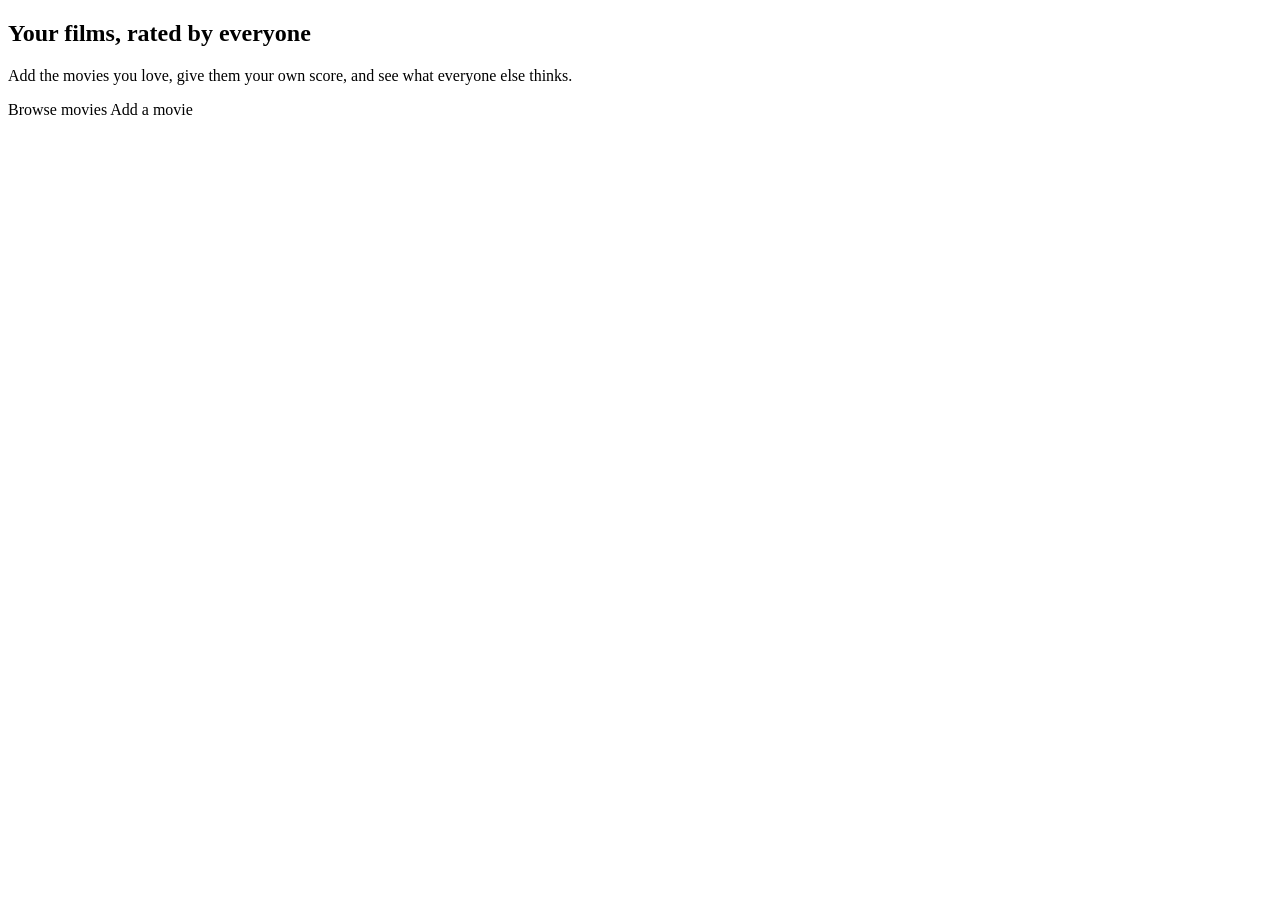
<file: src/main/resources/templates/index.html>
<!doctype html>
<html xmlns:th="http://www.thymeleaf.org">
  <head th:replace="~{fragments :: head('Home')}"></head>
  <body>
    <nav th:replace="~{fragments :: navbar('')}"></nav>

    <main class="container">
      <section class="hero">
        <h1>Your films, rated by everyone</h1>
        <p>Add the movies you love, give them your own score, and see what everyone else thinks.</p>
        <a th:href="@{/movielist}" class="btn btn-primary">Browse movies</a>
        <a th:href="@{/add}" class="btn btn-ghost">Add a movie</a>
      </section>
    </main>
  </body>
</html>
</file>
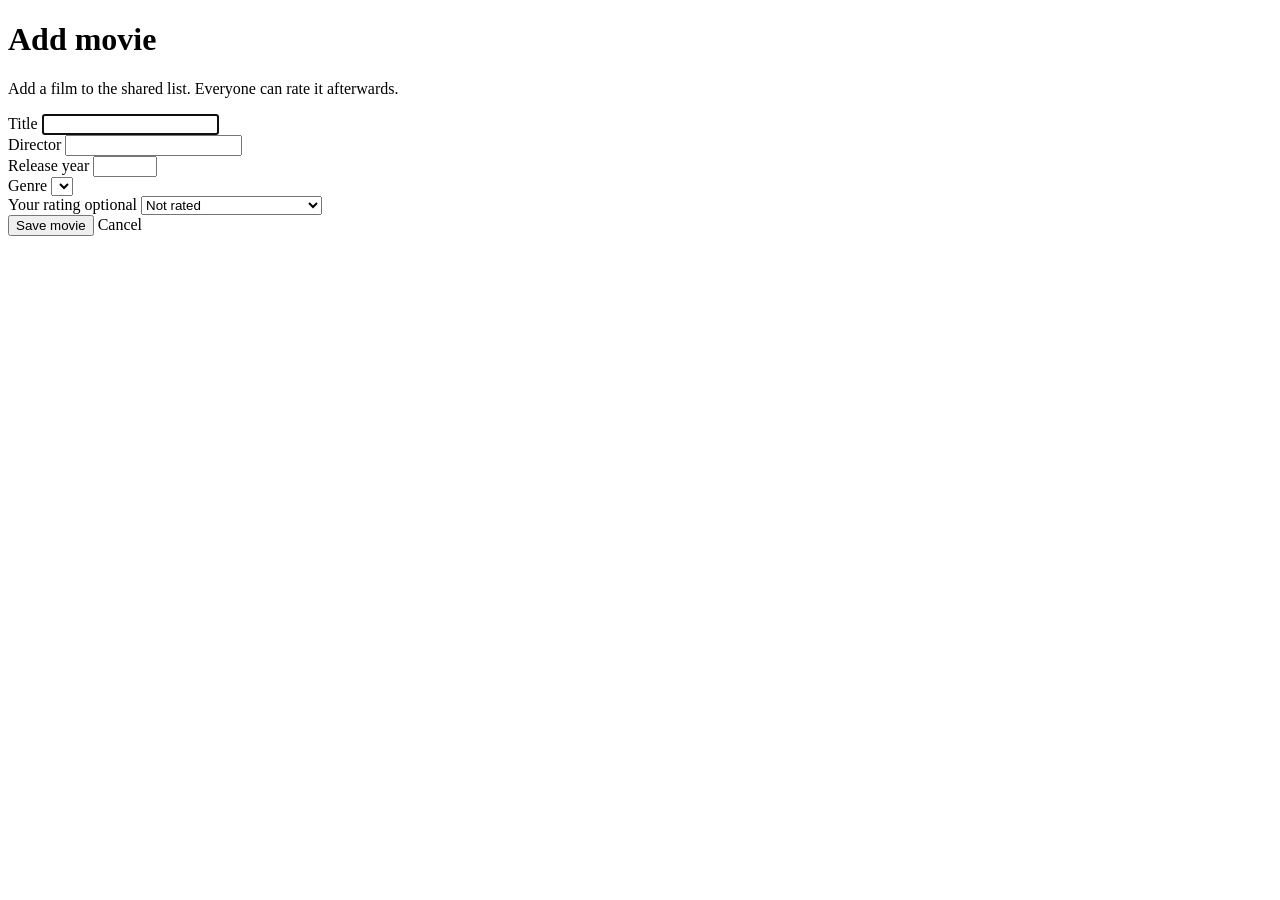
<file: src/main/resources/templates/addmovie.html>
<!doctype html>
<html xmlns:th="http://www.thymeleaf.org">
  <head th:replace="~{fragments :: head('Add movie')}"></head>
  <body>
    <nav th:replace="~{fragments :: navbar('add')}"></nav>

    <main class="container">
      <div class="page-header">
        <div>
          <h1>Add movie</h1>
          <p class="muted">Add a film to the shared list. Everyone can rate it afterwards.</p>
        </div>
      </div>

      <form class="card form-card" th:object="${movie}" th:action="@{/save}" method="post">
        <div class="field">
          <label for="title">Title</label>
          <input type="text" id="title" class="input" th:field="*{title}" required autofocus />
        </div>
        <div class="field">
          <label for="director">Director</label>
          <input type="text" id="director" class="input" th:field="*{director}" required />
        </div>
        <div class="field-row">
          <div class="field">
            <label for="releaseYear">Release year</label>
            <input type="number" id="releaseYear" class="input" min="1888" max="2100" th:field="*{releaseYear}" required />
          </div>
          <div class="field">
            <label for="genre">Genre</label>
            <select id="genre" class="input" th:field="*{genre}">
              <option th:each="genre : ${genres}" th:value="${genre.id}" th:text="${genre.name}"></option>
            </select>
          </div>
        </div>
        <div class="field">
          <label for="myRating">Your rating <span class="muted">optional</span></label>
          <select id="myRating" name="myRating" class="input">
            <option value="">Not rated</option>
            <option value="5">★★★★★ 5 – Masterpiece</option>
            <option value="4">★★★★ 4 – Great</option>
            <option value="3">★★★ 3 – Good</option>
            <option value="2">★★ 2 – Meh</option>
            <option value="1">★ 1 – Bad</option>
          </select>
        </div>
        <div class="form-actions">
          <button type="submit" class="btn btn-primary">Save movie</button>
          <a th:href="@{/movielist}" class="btn btn-ghost">Cancel</a>
        </div>
      </form>
    </main>
  </body>
</html>
</file>
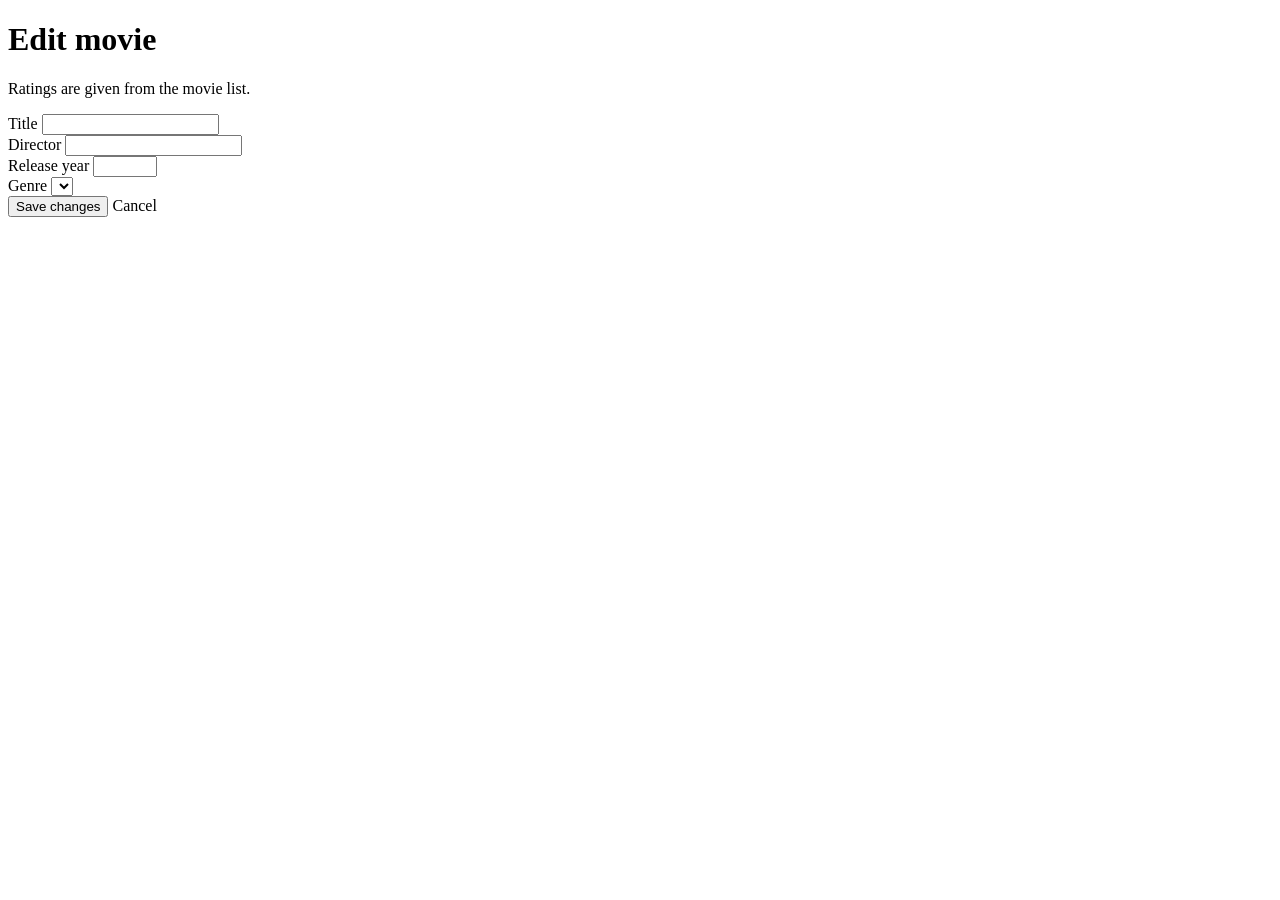
<file: src/main/resources/templates/editmovie.html>
<!doctype html>
<html xmlns:th="http://www.thymeleaf.org">
  <head th:replace="~{fragments :: head('Edit movie')}"></head>
  <body>
    <nav th:replace="~{fragments :: navbar('')}"></nav>

    <main class="container">
      <div class="page-header">
        <div>
          <h1>Edit movie</h1>
          <p class="muted">Ratings are given from the movie list.</p>
        </div>
      </div>

      <form class="card form-card" th:object="${movie}" th:action="@{/save}" method="post">
        <input type="hidden" th:field="*{id}" />
        <div class="field">
          <label for="title">Title</label>
          <input type="text" id="title" class="input" th:field="*{title}" required />
        </div>
        <div class="field">
          <label for="director">Director</label>
          <input type="text" id="director" class="input" th:field="*{director}" required />
        </div>
        <div class="field-row">
          <div class="field">
            <label for="releaseYear">Release year</label>
            <input type="number" id="releaseYear" class="input" min="1888" max="2100" th:field="*{releaseYear}" required />
          </div>
          <div class="field">
            <label for="genre">Genre</label>
            <select id="genre" class="input" th:field="*{genre}">
              <option th:each="genre : ${genres}" th:value="${genre.id}" th:text="${genre.name}"></option>
            </select>
          </div>
        </div>
        <div class="form-actions">
          <button type="submit" class="btn btn-primary">Save changes</button>
          <a th:href="@{/movielist}" class="btn btn-ghost">Cancel</a>
        </div>
      </form>
    </main>
  </body>
</html>
</file>
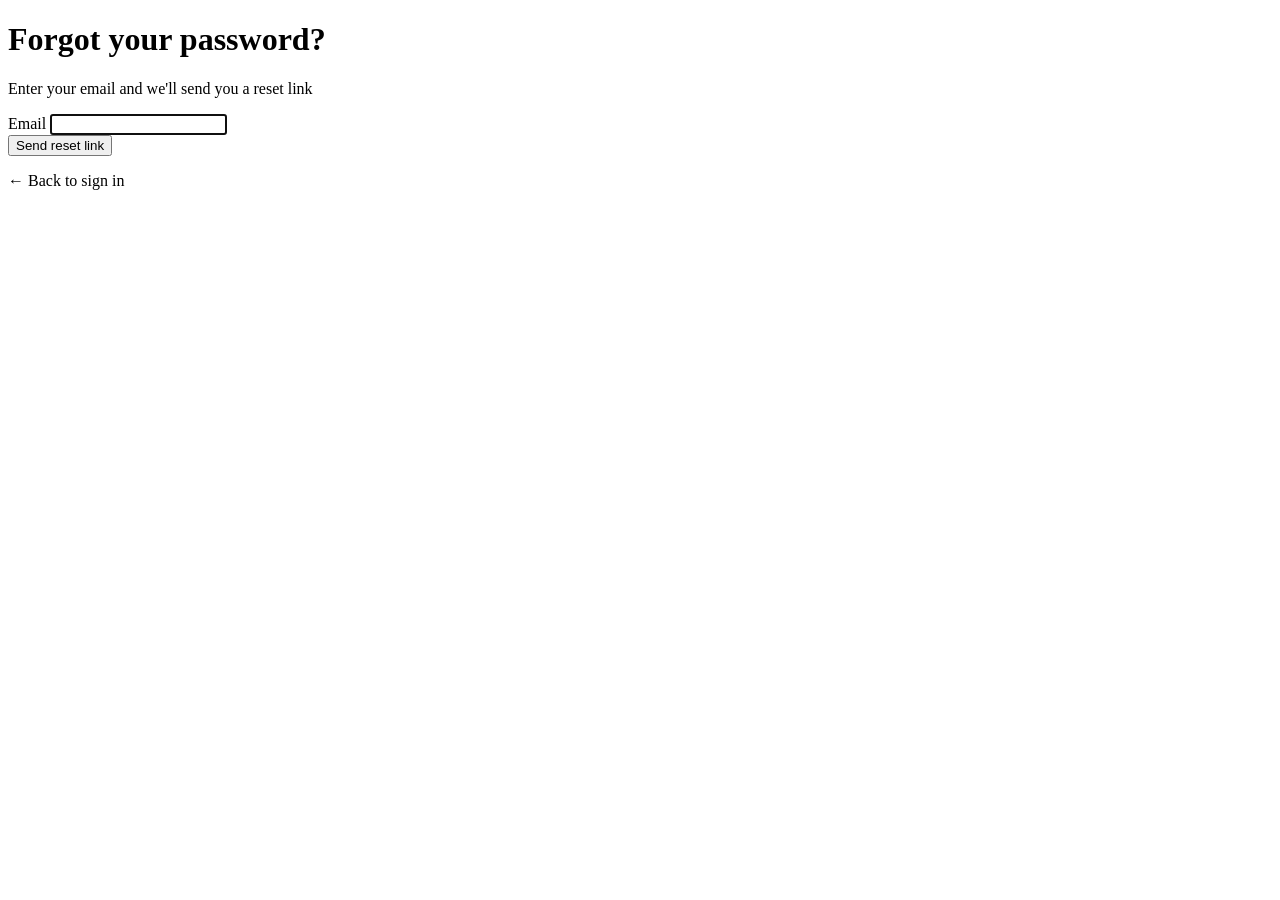
<file: src/main/resources/templates/forgot-password.html>
<!doctype html>
<html xmlns:th="http://www.thymeleaf.org">
  <head th:replace="~{fragments :: head('Forgot password')}"></head>
  <body>
    <main class="auth-wrap">
      <div class="card auth-card">
        <a th:replace="~{fragments :: brand}"></a>
        <h1>Forgot your password?</h1>
        <p class="subtitle">Enter your email and we'll send you a reset link</p>

        <div class="alert alert-info" th:if="${message}" th:text="${message}"></div>

        <form th:action="@{/forgot-password}" method="post">
          <div class="field">
            <label for="email">Email</label>
            <input type="email" id="email" name="email" class="input" autocomplete="email" required autofocus />
          </div>
          <button type="submit" class="btn btn-primary btn-block">Send reset link</button>
        </form>

        <p class="auth-footer"><a th:href="@{/login}">← Back to sign in</a></p>
      </div>
    </main>
  </body>
</html>
</file>
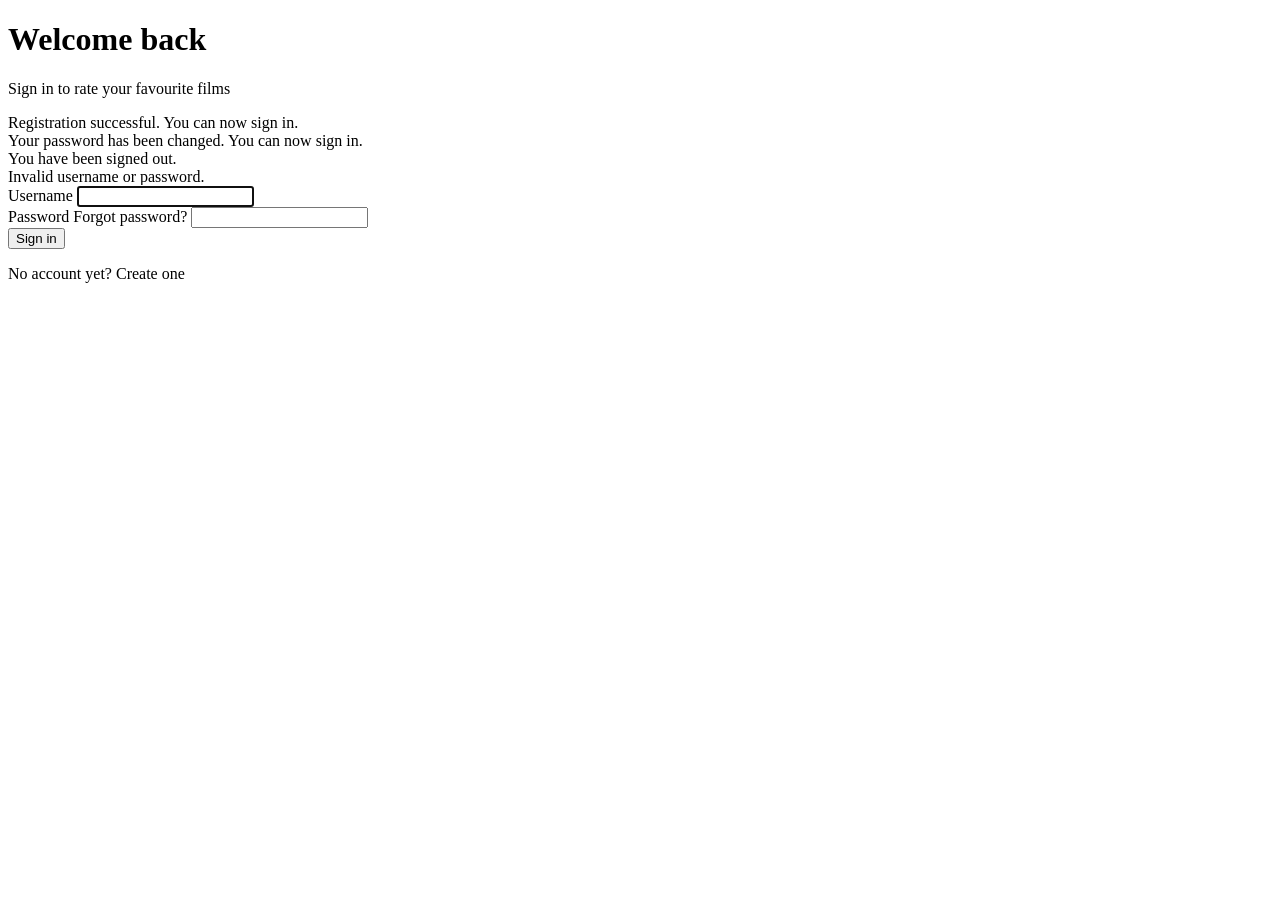
<file: src/main/resources/templates/login.html>
<!doctype html>
<html xmlns:th="http://www.thymeleaf.org">
  <head th:replace="~{fragments :: head('Sign in')}"></head>
  <body>
    <main class="auth-wrap">
      <div class="card auth-card">
        <a th:replace="~{fragments :: brand}"></a>
        <h1>Welcome back</h1>
        <p class="subtitle">Sign in to rate your favourite films</p>

        <div class="alert alert-success" th:if="${param.registered}">Registration successful. You can now sign in.</div>
        <div class="alert alert-success" th:if="${param.reset}">Your password has been changed. You can now sign in.</div>
        <div class="alert alert-success" th:if="${param.logout}">You have been signed out.</div>
        <div class="alert alert-error" th:if="${param.error}">Invalid username or password.</div>

        <form th:action="@{/login}" method="post">
          <div class="field">
            <label for="username">Username</label>
            <input type="text" id="username" name="username" class="input" autocomplete="username" required autofocus />
          </div>
          <div class="field">
            <label for="password">
              Password
              <a th:href="@{/forgot-password}">Forgot password?</a>
            </label>
            <input type="password" id="password" name="password" class="input" autocomplete="current-password" required />
          </div>
          <button type="submit" class="btn btn-primary btn-block">Sign in</button>
        </form>

        <p class="auth-footer">No account yet? <a th:href="@{/register}">Create one</a></p>
      </div>
    </main>
  </body>
</html>
</file>
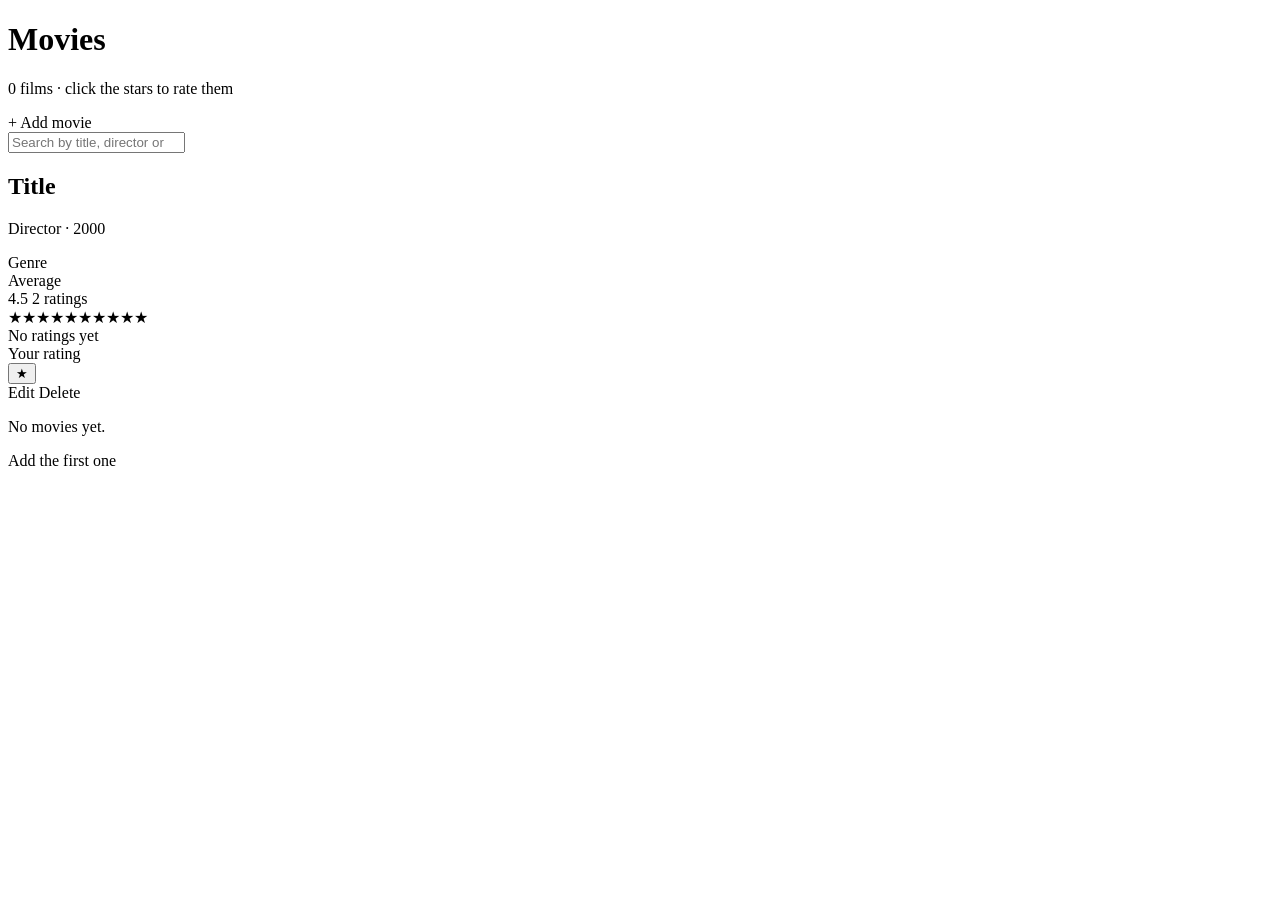
<file: src/main/resources/templates/movielist.html>
<!doctype html>
<html
  xmlns:th="http://www.thymeleaf.org"
  xmlns:sec="http://www.thymeleaf.org/thymeleaf-extras-springsecurity6"
>
  <head th:replace="~{fragments :: head('Movies')}"></head>
  <body>
    <nav th:replace="~{fragments :: navbar('movies')}"></nav>

    <main class="container">
      <div class="page-header">
        <div>
          <h1>Movies</h1>
          <p class="muted">
            <span th:text="${#lists.size(movies)}">0</span> films · click the stars to rate them
          </p>
        </div>
        <a th:href="@{/add}" class="btn btn-primary">+ Add movie</a>
      </div>

      <div class="toolbar" th:unless="${#lists.isEmpty(movies)}">
        <input id="search" type="search" class="input search" placeholder="Search by title, director or genre…" />
      </div>

      <div class="movie-grid" id="movie-grid">
        <article
          class="card movie"
          th:each="movie : ${movies}"
          th:attr="data-search=${#strings.toLowerCase(movie.title + ' ' + movie.director + ' ' + (movie.genre != null ? movie.genre.name : ''))}"
        >
          <div class="movie-top">
            <div>
              <h2 class="movie-title" th:text="${movie.title}">Title</h2>
              <p class="movie-meta">
                <span th:text="${movie.director}">Director</span> ·
                <span th:text="${movie.releaseYear}">2000</span>
              </p>
            </div>
            <span class="chip" th:if="${movie.genre != null}" th:text="${movie.genre.name}">Genre</span>
          </div>

          <div class="rating-block">
            <div>
              <div class="rating-label">Average</div>
              <div th:if="${movie.averageRating != null}">
                <div class="avg">
                  <span class="avg-number" th:text="${#numbers.formatDecimal(movie.averageRating, 1, 1)}">4.5</span>
                  <span class="avg-count" th:text="${movie.ratingCount == 1} ? '1 rating' : ${movie.ratingCount} + ' ratings'">2 ratings</span>
                </div>
                <span class="stars"
                  >★★★★★<span class="stars-fill" th:style="'width:' + ${movie.averageRating * 20} + '%'">★★★★★</span></span
                >
              </div>
              <div th:if="${movie.averageRating == null}" class="muted">No ratings yet</div>
            </div>

            <div>
              <div class="rating-label">Your rating</div>
              <form th:action="@{/rate/{id}(id=${movie.id})}" method="post" class="star-input">
                <button
                  type="submit"
                  name="score"
                  th:each="s : ${#numbers.sequence(5, 1, -1)}"
                  th:value="${s}"
                  th:title="'Rate ' + ${s} + ' / 5'"
                  th:classappend="${myRatings[movie.id] != null and s <= myRatings[movie.id]} ? 'on'"
                >
                  ★
                </button>
              </form>
            </div>
          </div>

          <div class="movie-actions">
            <a th:href="@{/edit/{id}(id=${movie.id})}" class="btn btn-ghost btn-sm">Edit</a>
            <a
              sec:authorize="hasAuthority('ADMIN')"
              th:href="@{/delete/{id}(id=${movie.id})}"
              class="btn btn-danger btn-sm"
              onclick="return confirm('Delete this movie and all its ratings?')"
              >Delete</a
            >
          </div>
        </article>
      </div>

      <div class="card empty" th:if="${#lists.isEmpty(movies)}">
        <p>No movies yet.</p>
        <a th:href="@{/add}" class="btn btn-primary">Add the first one</a>
      </div>
      <div class="card empty" id="no-results" hidden>No movies match your search.</div>
    </main>

    <script>
      // Simple client-side filter for the movie cards
      const search = document.getElementById("search");
      if (search) {
        const cards = document.querySelectorAll("#movie-grid .movie");
        const noResults = document.getElementById("no-results");
        search.addEventListener("input", () => {
          const q = search.value.trim().toLowerCase();
          let shown = 0;
          cards.forEach((card) => {
            const match = card.dataset.search.includes(q);
            card.hidden = !match;
            if (match) shown++;
          });
          noResults.hidden = shown > 0;
        });
      }
    </script>
  </body>
</html>
</file>
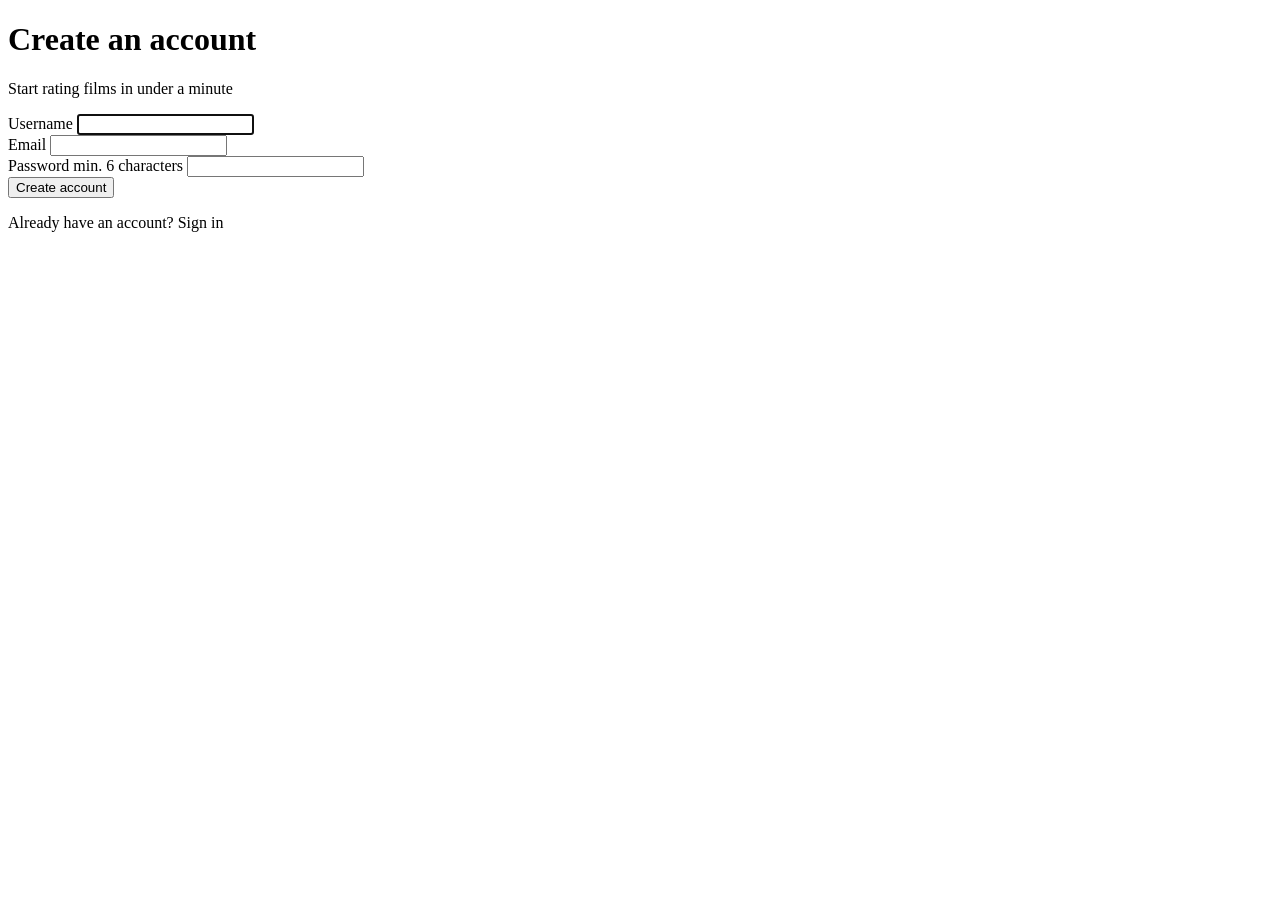
<file: src/main/resources/templates/register.html>
<!doctype html>
<html xmlns:th="http://www.thymeleaf.org">
  <head th:replace="~{fragments :: head('Register')}"></head>
  <body>
    <main class="auth-wrap">
      <div class="card auth-card">
        <a th:replace="~{fragments :: brand}"></a>
        <h1>Create an account</h1>
        <p class="subtitle">Start rating films in under a minute</p>

        <form th:object="${registerForm}" th:action="@{/register}" method="post" novalidate>
          <div class="field">
            <label for="username">Username</label>
            <input type="text" id="username" class="input" th:field="*{username}" th:errorclass="invalid" autocomplete="username" autofocus />
            <span class="error" th:if="${#fields.hasErrors('username')}" th:errors="*{username}"></span>
          </div>
          <div class="field">
            <label for="email">Email</label>
            <input type="email" id="email" class="input" th:field="*{email}" th:errorclass="invalid" autocomplete="email" />
            <span class="error" th:if="${#fields.hasErrors('email')}" th:errors="*{email}"></span>
          </div>
          <div class="field">
            <label for="password">Password <span class="muted">min. 6 characters</span></label>
            <input type="password" id="password" class="input" th:field="*{password}" th:errorclass="invalid" autocomplete="new-password" />
            <span class="error" th:if="${#fields.hasErrors('password')}" th:errors="*{password}"></span>
          </div>
          <button type="submit" class="btn btn-primary btn-block">Create account</button>
        </form>

        <p class="auth-footer">Already have an account? <a th:href="@{/login}">Sign in</a></p>
      </div>
    </main>
  </body>
</html>
</file>
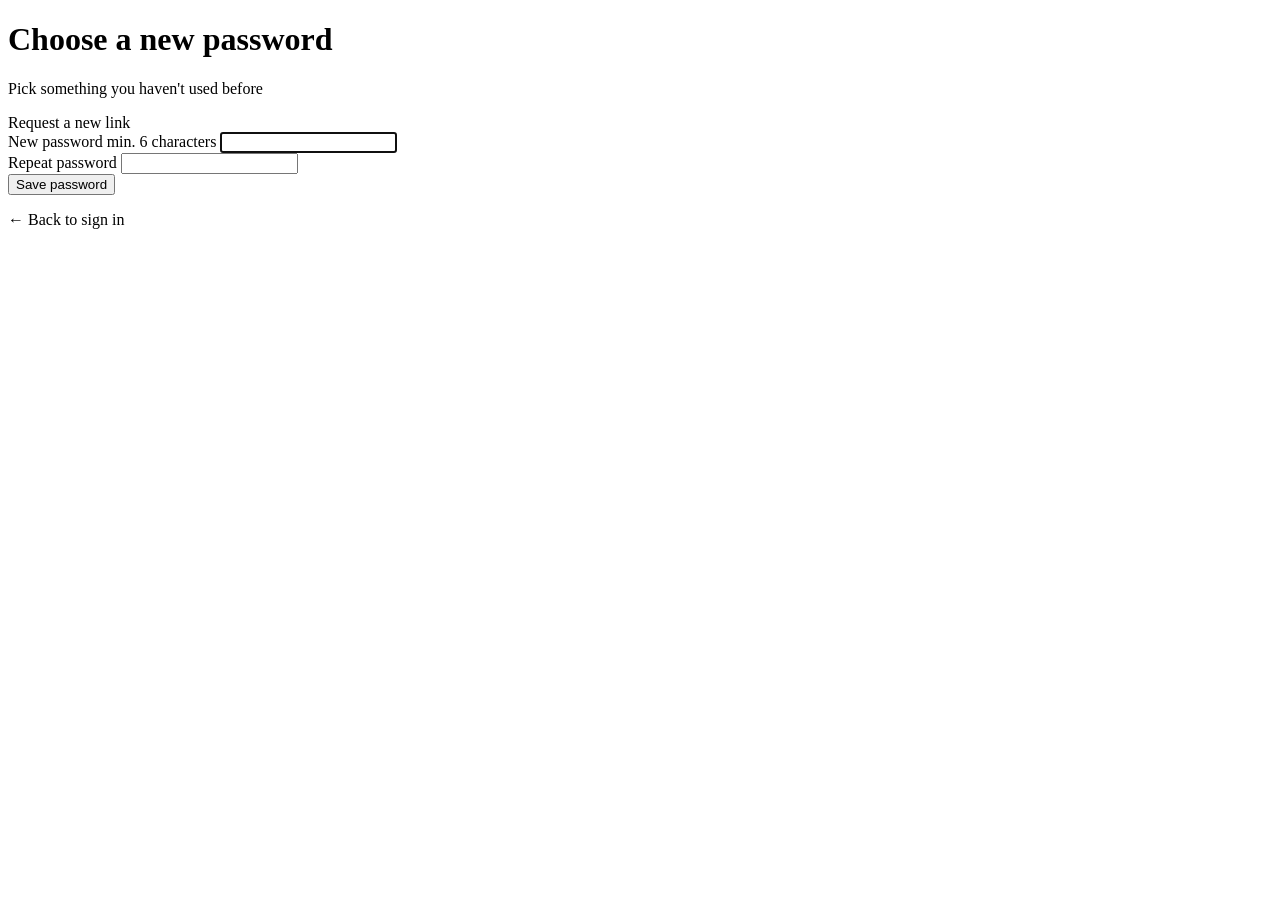
<file: src/main/resources/templates/reset-password.html>
<!doctype html>
<html xmlns:th="http://www.thymeleaf.org">
  <head th:replace="~{fragments :: head('Reset password')}"></head>
  <body>
    <main class="auth-wrap">
      <div class="card auth-card">
        <a th:replace="~{fragments :: brand}"></a>
        <h1>Choose a new password</h1>
        <p class="subtitle">Pick something you haven't used before</p>

        <div th:if="${error}">
          <div class="alert alert-error" th:text="${error}"></div>
          <a th:href="@{/forgot-password}" class="btn btn-primary btn-block">Request a new link</a>
        </div>

        <form th:if="${error == null}" th:object="${resetPasswordForm}" th:action="@{/reset-password}" method="post" novalidate>
          <input type="hidden" th:field="*{token}" />
          <div class="field">
            <label for="password">New password <span class="muted">min. 6 characters</span></label>
            <input type="password" id="password" class="input" th:field="*{password}" th:errorclass="invalid" autocomplete="new-password" autofocus />
            <span class="error" th:if="${#fields.hasErrors('password')}" th:errors="*{password}"></span>
          </div>
          <div class="field">
            <label for="confirmPassword">Repeat password</label>
            <input type="password" id="confirmPassword" class="input" th:field="*{confirmPassword}" th:errorclass="invalid" autocomplete="new-password" />
            <span class="error" th:if="${#fields.hasErrors('confirmPassword')}" th:errors="*{confirmPassword}"></span>
          </div>
          <button type="submit" class="btn btn-primary btn-block">Save password</button>
        </form>

        <p class="auth-footer"><a th:href="@{/login}">← Back to sign in</a></p>
      </div>
    </main>
  </body>
</html>
</file>
